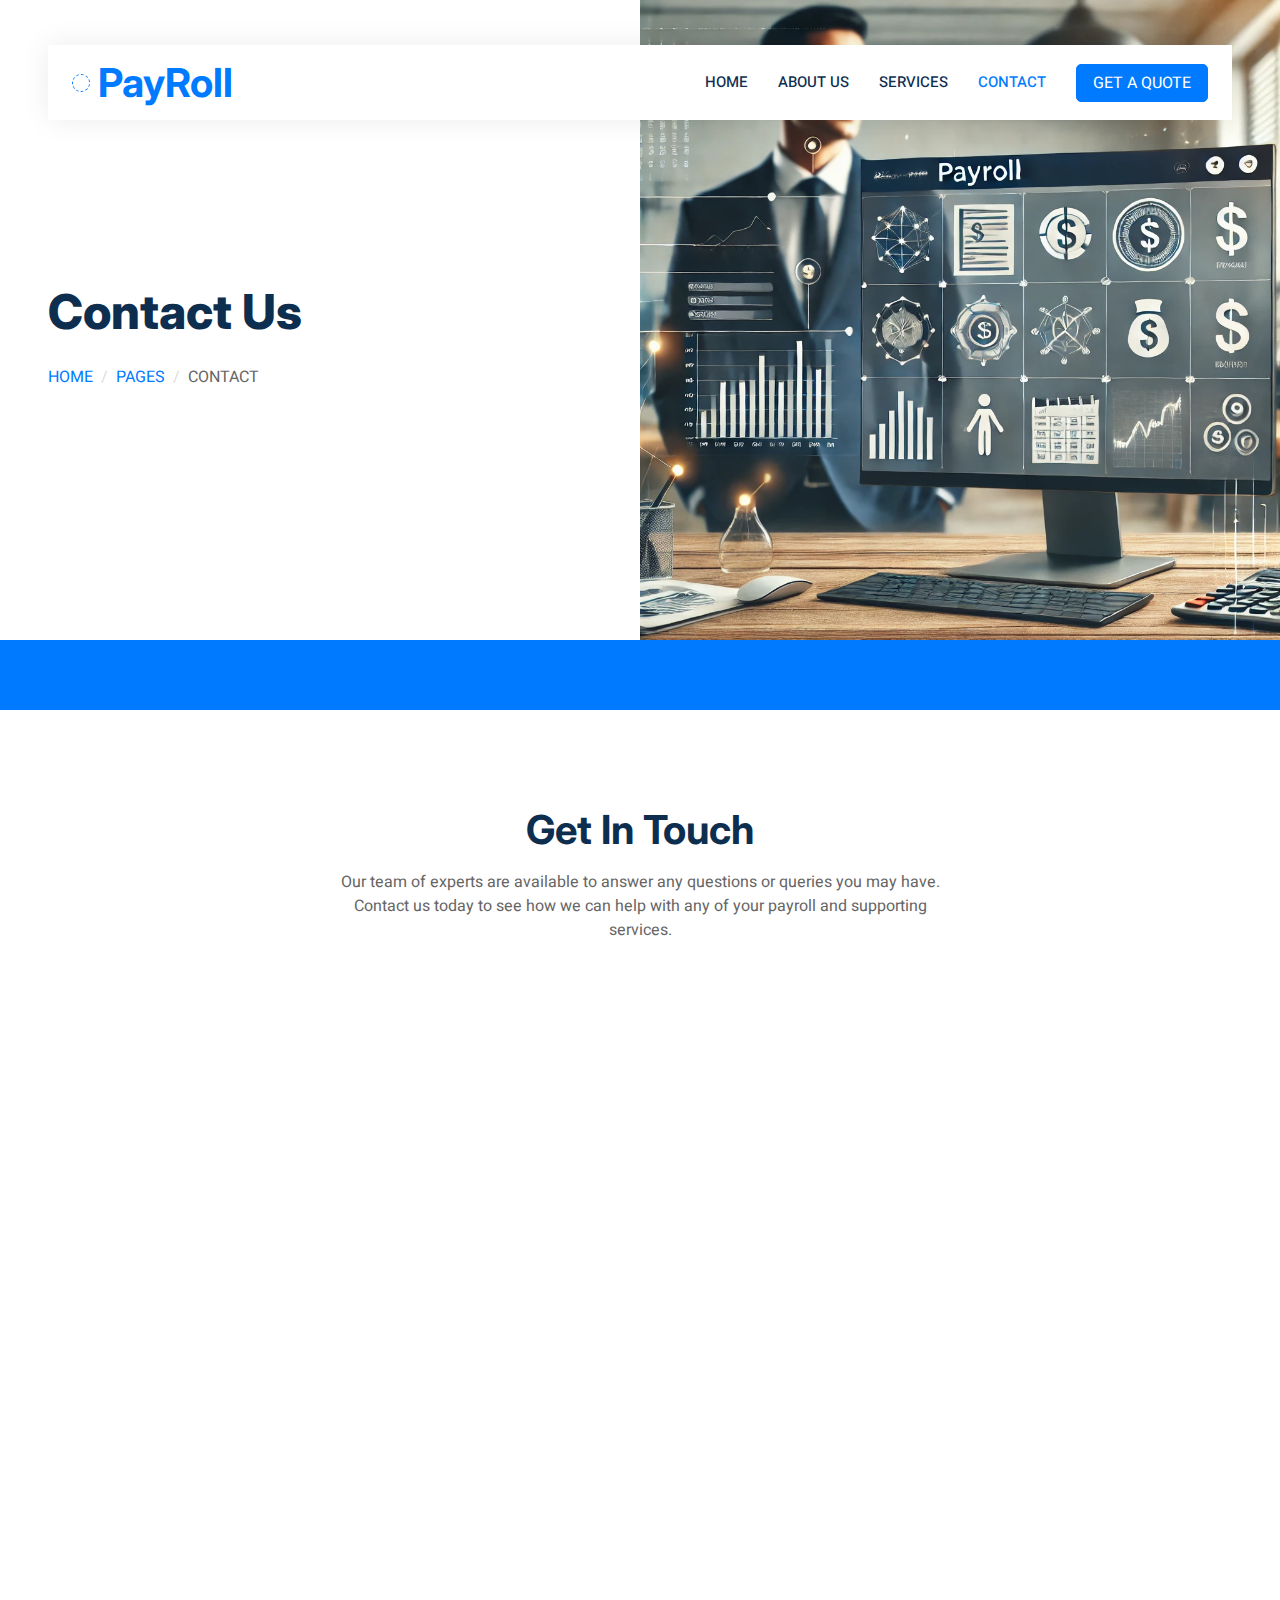
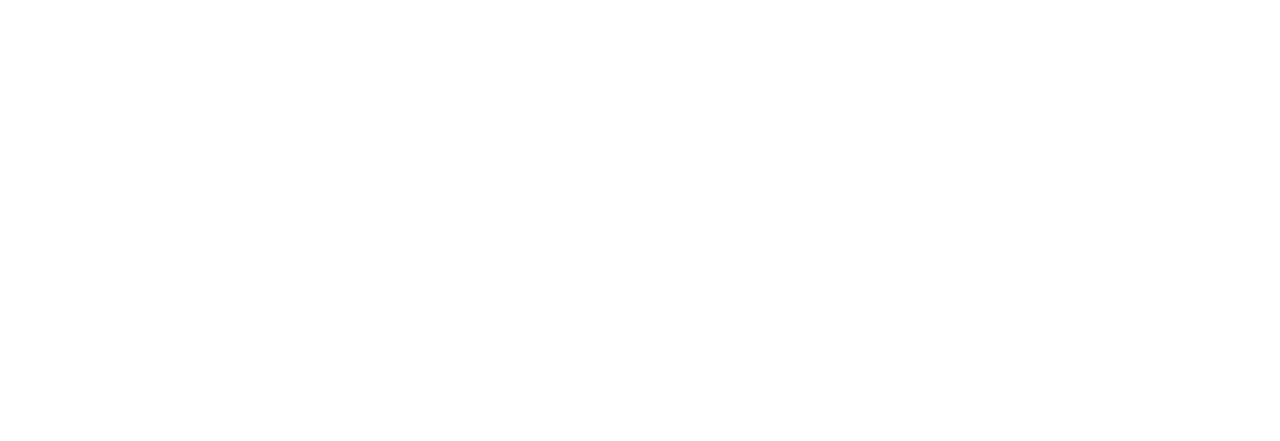
<file: contact.html>
<!DOCTYPE html>
<html lang="en">
  <head>
    <meta charset="utf-8" />
    <title>Payroll service</title>
    <meta content="width=device-width, initial-scale=1.0" name="viewport" />
    <meta content="" name="keywords" />
    <meta content="" name="description" />

    <!-- Favicon -->
    <link href="img/favicon.ico" rel="icon" />

    <!-- Google Web Fonts -->
    <link rel="preconnect" href="https://fonts.googleapis.com" />
    <link rel="preconnect" href="https://fonts.gstatic.com" crossorigin />
    <link
      href="https://fonts.googleapis.com/css2?family=Heebo:wght@400;500;600&family=Inter:wght@700;800&display=swap"
      rel="stylesheet"
    />

    <!-- Icon Font Stylesheet -->
    <link
      href="https://cdnjs.cloudflare.com/ajax/libs/font-awesome/5.10.0/css/all.min.css"
      rel="stylesheet"
    />
    <link
      href="https://cdn.jsdelivr.net/npm/bootstrap-icons@1.4.1/font/bootstrap-icons.css"
      rel="stylesheet"
    />

    <!-- Libraries Stylesheet -->
    <link href="lib/animate/animate.min.css" rel="stylesheet" />
    <link href="lib/owlcarousel/assets/owl.carousel.min.css" rel="stylesheet" />

    <!-- Customized Bootstrap Stylesheet -->
    <link href="css/bootstrap.min.css" rel="stylesheet" />

    <!-- Template Stylesheet -->
    <link href="css/style.css" rel="stylesheet" />
  </head>

  <body>
    <div class="container-xxl bg-white p-0">
      <!-- Spinner Start -->
      <div
        id="spinner"
        class="show bg-white position-fixed translate-middle w-100 vh-100 top-50 start-50 d-flex align-items-center justify-content-center"
      >
        <div
          class="spinner-border text-primary"
          style="width: 3rem; height: 3rem"
          role="status"
        >
          <span class="sr-only">Loading...</span>
        </div>
      </div>
      <!-- Spinner End -->

      <!-- Navbar Start -->
      <div class="container-fluid nav-bar bg-transparent">
        <nav class="navbar navbar-expand-lg bg-white navbar-light py-0 px-4">
          <a
            href="index.html"
            class="navbar-brand d-flex align-items-center text-center"
          >
            <div class="icon p-2 me-2">
              <!-- <img
                class="img-fluid"
                src="img/icon-deal.png"
                alt="Icon"
                style="width: 30px; height: 30px"
              /> -->
            </div>
            <h1 class="m-0 text-primary">PayRoll</h1>
          </a>
          <button
            type="button"
            class="navbar-toggler"
            data-bs-toggle="collapse"
            data-bs-target="#navbarCollapse"
          >
            <span class="navbar-toggler-icon"></span>
          </button>
          <div class="collapse navbar-collapse" id="navbarCollapse">
            <div class="navbar-nav ms-auto">
              <a href="index.html" class="nav-item nav-link">Home</a>
              <a href="about.html" class="nav-item nav-link">About Us</a>
              <a href="services.html" class="nav-item nav-link">Services</a>
              <a href="contact.html" class="nav-item nav-link active"
                >Contact</a
              >
            </div>
            <a href="" class="btn btn-primary px-3 d-none d-lg-flex"
              >GET A QUOTE</a
            >
          </div>
        </nav>
      </div>
      <!-- Navbar End -->

      <!-- Header Start -->
      <div class="container-fluid header bg-white p-0">
        <div class="row g-0 align-items-center flex-column-reverse flex-md-row">
          <div class="col-md-6 p-5 mt-lg-5">
            <h1 class="display-5 animated fadeIn mb-4">Contact Us</h1>
            <nav aria-label="breadcrumb animated fadeIn">
              <ol class="breadcrumb text-uppercase">
                <li class="breadcrumb-item"><a href="#">Home</a></li>
                <li class="breadcrumb-item"><a href="#">Pages</a></li>
                <li
                  class="breadcrumb-item text-body active"
                  aria-current="page"
                >
                  Contact
                </li>
              </ol>
            </nav>
          </div>
          <div class="col-md-6 animated fadeIn">
            <img class="img-fluid" src="img/test.webp" alt="" />
          </div>
        </div>
      </div>
      <!-- Header End -->

      <!-- Search Start -->
      <div
        class="container-fluid bg-primary mb-5 wow fadeIn"
        data-wow-delay="0.1s"
        style="padding: 35px"
      ></div>
      <!-- Search End -->

      <!-- Contact Start -->
      <div class="container-xxl py-5">
        <div class="container">
          <div
            class="text-center mx-auto mb-5 wow fadeInUp"
            data-wow-delay="0.1s"
            style="max-width: 600px"
          >
            <h1 class="mb-3">Get In Touch</h1>
            <p>
              Our team of experts are available to answer any questions or
              queries you may have. Contact us today to see how we can help with
              any of your payroll and supporting services.
            </p>
          </div>
          <div class="row g-4">
            <div class="col-12">
              <div class="row gy-4">
                <div class="col-md-6 col-lg-4 wow fadeIn" data-wow-delay="0.1s">
                  <div class="bg-light rounded p-3">
                    <div
                      class="d-flex align-items-center bg-white rounded p-3"
                      style="border: 1px dashed rgba(0, 185, 142, 0.3)"
                    >
                      <div class="icon me-3" style="width: 45px; height: 45px">
                        <i class="fa fa-map-marker-alt text-primary"></i>
                      </div>
                      <span>123 Street, New York, USA</span>
                    </div>
                  </div>
                </div>
                <div class="col-md-6 col-lg-4 wow fadeIn" data-wow-delay="0.3s">
                  <div class="bg-light rounded p-3">
                    <div
                      class="d-flex align-items-center bg-white rounded p-3"
                      style="border: 1px dashed rgba(0, 185, 142, 0.3)"
                    >
                      <div class="icon me-3" style="width: 45px; height: 45px">
                        <i class="fa fa-envelope-open text-primary"></i>
                      </div>
                      <span>info@example.com</span>
                    </div>
                  </div>
                </div>
                <div class="col-md-6 col-lg-4 wow fadeIn" data-wow-delay="0.5s">
                  <div class="bg-light rounded p-3">
                    <div
                      class="d-flex align-items-center bg-white rounded p-3"
                      style="border: 1px dashed rgba(0, 185, 142, 0.3)"
                    >
                      <div class="icon me-3" style="width: 45px; height: 45px">
                        <i class="fa fa-phone-alt text-primary"></i>
                      </div>
                      <span>+012 345 6789</span>
                    </div>
                  </div>
                </div>
              </div>
            </div>
            <div class="col-md-6 wow fadeInUp" data-wow-delay="0.1s">
              <iframe
                class="position-relative rounded w-100 h-100"
                src="https://www.google.com/maps/embed?pb=!1m18!1m12!1m3!1d3001156.4288297426!2d-78.01371936852176!3d42.72876761954724!2m3!1f0!2f0!3f0!3m2!1i1024!2i768!4f13.1!3m3!1m2!1s0x4ccc4bf0f123a5a9%3A0xddcfc6c1de189567!2sNew%20York%2C%20USA!5e0!3m2!1sen!2sbd!4v1603794290143!5m2!1sen!2sbd"
                frameborder="0"
                style="min-height: 400px; border: 0"
                allowfullscreen=""
                aria-hidden="false"
                tabindex="0"
              ></iframe>
            </div>
            <div class="col-md-6">
              <div class="wow fadeInUp" data-wow-delay="0.5s">
                <form>
                  <div class="row g-3">
                    <div class="col-md-6">
                      <div class="form-floating">
                        <input
                          type="text"
                          class="form-control"
                          id="name"
                          placeholder="Your Name"
                        />
                        <label for="name">Your Name</label>
                      </div>
                    </div>
                    <div class="col-md-6">
                      <div class="form-floating">
                        <input
                          type="email"
                          class="form-control"
                          id="email"
                          placeholder="Your Email"
                        />
                        <label for="email">Your Email</label>
                      </div>
                    </div>
                    <div class="col-12">
                      <div class="form-floating">
                        <input
                          type="text"
                          class="form-control"
                          id="subject"
                          placeholder="Subject"
                        />
                        <label for="subject">Subject</label>
                      </div>
                    </div>
                    <div class="col-12">
                      <div class="form-floating">
                        <textarea
                          class="form-control"
                          placeholder="Leave a message here"
                          id="message"
                          style="height: 150px"
                        ></textarea>
                        <label for="message">Message</label>
                      </div>
                    </div>
                    <div class="col-12">
                      <button class="btn btn-primary w-100 py-3" type="submit">
                        Send Message
                      </button>
                    </div>
                  </div>
                </form>
              </div>
            </div>
          </div>
        </div>
      </div>
      <!-- Contact End -->

      <!-- Footer Start -->
      <div
        class="container-fluid bg-dark text-white-50 footer pt-5 mt-5 wow fadeIn"
        data-wow-delay="0.1s"
      >
        <div class="container py-5">
          <div class="row g-5">
            <div class="col-lg-4 col-md-6">
              <h5 class="text-white mb-4">Get In Touch</h5>
              <p class="mb-2">
                <i class="fa fa-map-marker-alt me-3"></i>123 Street, New York,
                USA
              </p>
              <p class="mb-2">
                <i class="fa fa-phone-alt me-3"></i>+012 345 67890
              </p>
              <p class="mb-2">
                <i class="fa fa-envelope me-3"></i>info@example.com
              </p>
              <div class="d-flex pt-2">
                <a class="btn btn-outline-light btn-social" href=""
                  ><i class="fab fa-twitter"></i
                ></a>
                <a class="btn btn-outline-light btn-social" href=""
                  ><i class="fab fa-facebook-f"></i
                ></a>
                <a class="btn btn-outline-light btn-social" href=""
                  ><i class="fab fa-youtube"></i
                ></a>
                <a class="btn btn-outline-light btn-social" href=""
                  ><i class="fab fa-linkedin-in"></i
                ></a>
              </div>
            </div>
            <div class="col-lg-4 col-md-6">
              <h5 class="text-white mb-4">Quick Links</h5>
              <a class="btn btn-link text-white-50" href="">About Us</a>
              <a class="btn btn-link text-white-50" href="">Contact Us</a>
              <a class="btn btn-link text-white-50" href="">Our Services</a>
              <a class="btn btn-link text-white-50" href="">Privacy Policy</a>
              <a class="btn btn-link text-white-50" href=""
                >Terms & Condition</a
              >
            </div>
            <div class="col-lg-4 col-md-6">
              <h5 class="text-white mb-4">Newsletter</h5>
              <div class="position-relative mx-auto" style="max-width: 400px">
                <input
                  class="form-control bg-transparent w-100 py-3 ps-4 pe-5"
                  type="text"
                  placeholder="Your email"
                />
                <button
                  type="button"
                  class="btn btn-primary py-2 position-absolute top-0 end-0 mt-2 me-2"
                >
                  SignUp
                </button>
              </div>
            </div>
          </div>
        </div>
        <div class="container">
          <div class="copyright">
            <div class="row">
              <div class="col-md-6 text-center text-md-start mb-3 mb-md-0">
                &copy; <a class="border-bottom" href="#">Payroll.com</a>, All
                Right Reserved.
              </div>
            </div>
          </div>
        </div>
      </div>
      <!-- Footer End -->
      <!-- Back to Top -->
      <!-- <a href="#" class="btn btn-lg btn-primary btn-lg-square back-to-top"
        ><i class="bi bi-arrow-up"></i
      ></a> -->
    </div>

    <!-- JavaScript Libraries -->
    <script src="https://code.jquery.com/jquery-3.4.1.min.js"></script>
    <script src="https://cdn.jsdelivr.net/npm/bootstrap@5.0.0/dist/js/bootstrap.bundle.min.js"></script>
    <script src="lib/wow/wow.min.js"></script>
    <script src="lib/easing/easing.min.js"></script>
    <script src="lib/waypoints/waypoints.min.js"></script>
    <script src="lib/owlcarousel/owl.carousel.min.js"></script>

    <!-- Template Javascript -->
    <script src="js/main.js"></script>
    <!--Start of Tawk.to Script-->
    <script type="text/javascript">
      var Tawk_API = Tawk_API || {},
        Tawk_LoadStart = new Date();
      (function () {
        var s1 = document.createElement("script"),
          s0 = document.getElementsByTagName("script")[0];
        s1.async = true;
        s1.src = "https://embed.tawk.to/670e53af4304e3196ad1d805/1ia7vdqce";
        s1.charset = "UTF-8";
        s1.setAttribute("crossorigin", "*");
        s0.parentNode.insertBefore(s1, s0);
      })();
    </script>
    <!--End of Tawk.to Script-->
  </body>
</html>
</file>
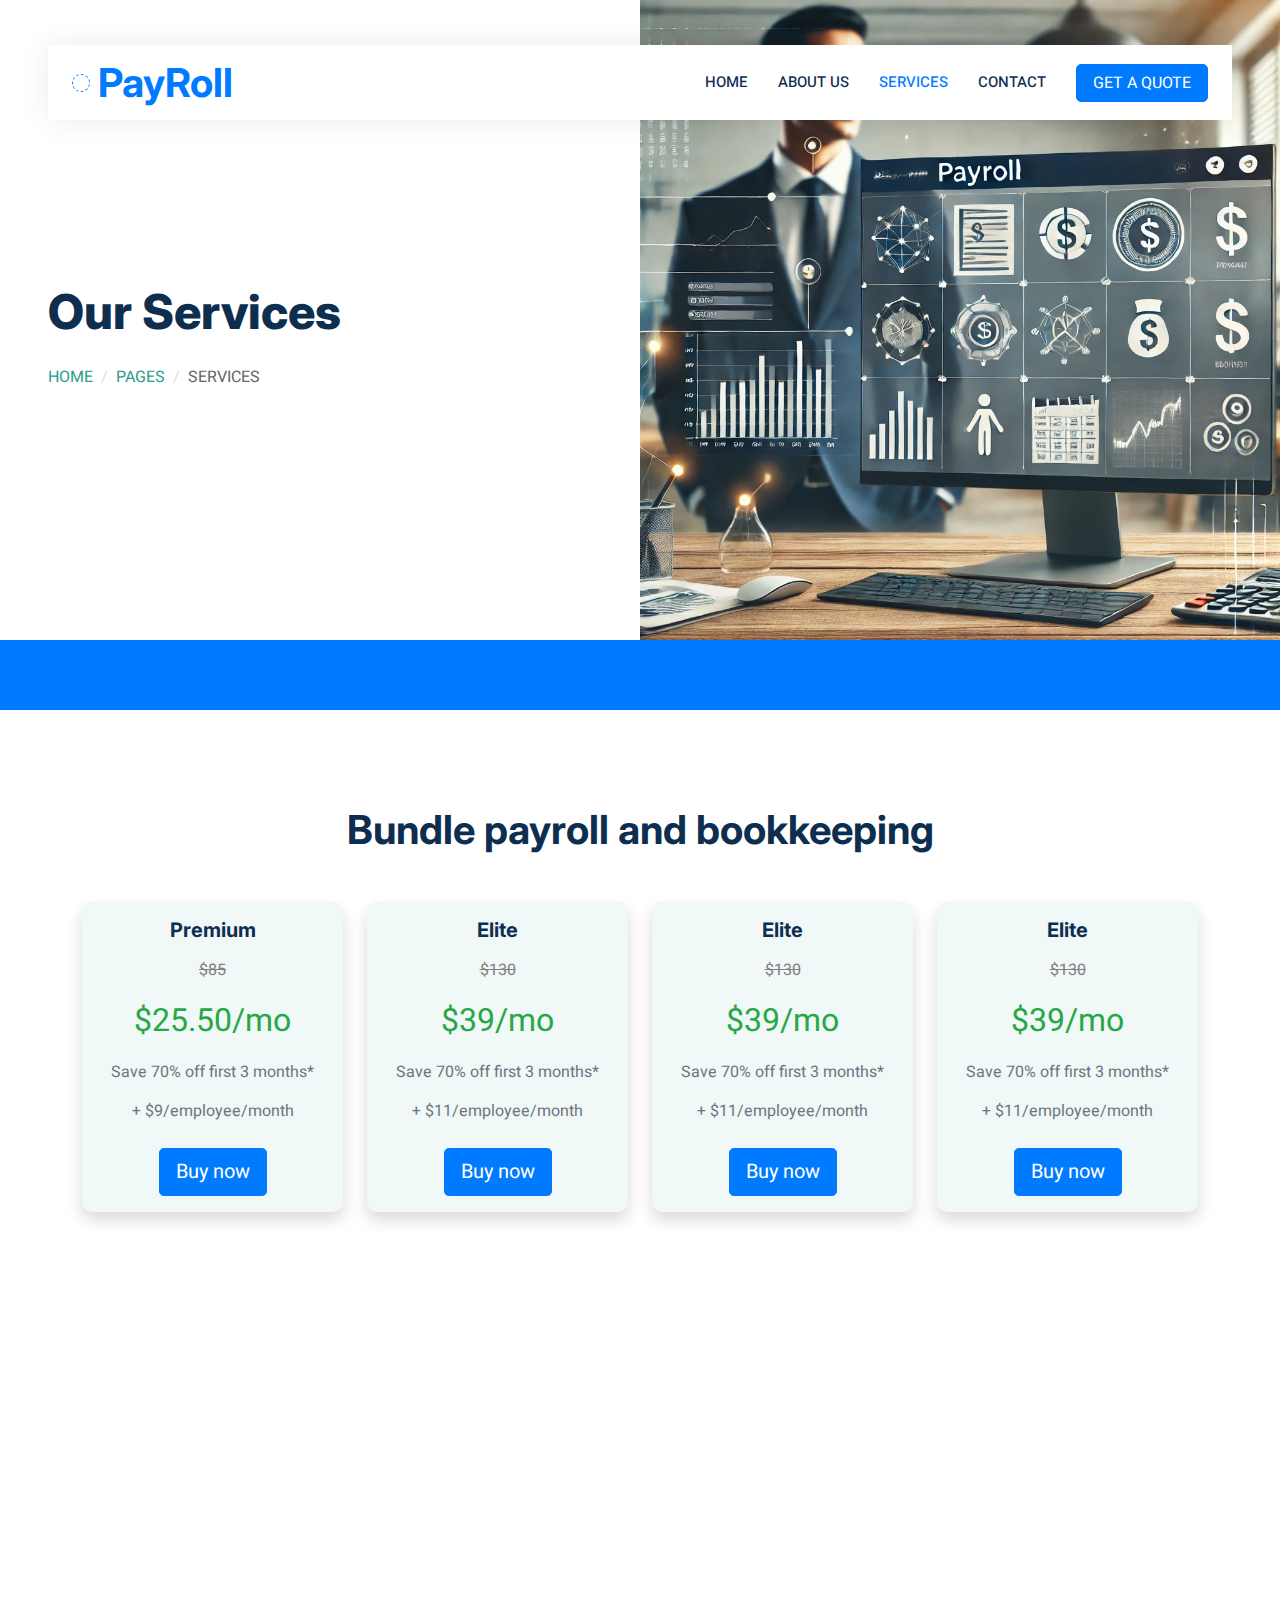
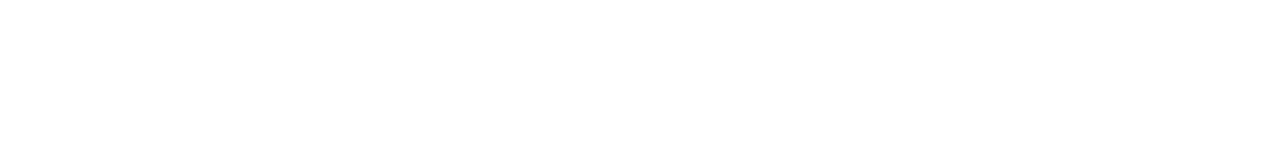
<file: services.html>
<!DOCTYPE html>
<html lang="en">
  <head>
    <meta charset="utf-8" />
    <title>Payroll service</title>
    <meta content="width=device-width, initial-scale=1.0" name="viewport" />
    <meta content="" name="keywords" />
    <meta content="" name="description" />

    <!-- Favicon -->
    <link href="img/favicon.ico" rel="icon" />

    <!-- Google Web Fonts -->
    <link rel="preconnect" href="https://fonts.googleapis.com" />
    <link rel="preconnect" href="https://fonts.gstatic.com" crossorigin />
    <link
      href="https://fonts.googleapis.com/css2?family=Heebo:wght@400;500;600&family=Inter:wght@700;800&display=swap"
      rel="stylesheet"
    />

    <!-- Icon Font Stylesheet -->
    <link
      href="https://cdnjs.cloudflare.com/ajax/libs/font-awesome/5.10.0/css/all.min.css"
      rel="stylesheet"
    />
    <link
      href="https://cdn.jsdelivr.net/npm/bootstrap-icons@1.4.1/font/bootstrap-icons.css"
      rel="stylesheet"
    />

    <!-- Libraries Stylesheet -->
    <link href="lib/animate/animate.min.css" rel="stylesheet" />
    <link href="lib/owlcarousel/assets/owl.carousel.min.css" rel="stylesheet" />

    <!-- Customized Bootstrap Stylesheet -->
    <link href="css/bootstrap.min.css" rel="stylesheet" />

    <!-- Template Stylesheet -->
    <link href="css/style.css" rel="stylesheet" />

    <style>
      .pricing-card {
        background-color: #f0f8f8;
        border-radius: 10px;
        padding: 20px;
        text-align: center;
        margin-bottom: 20px;
      }
      .price-old {
        text-decoration: line-through;
        color: gray;
      }
      .price-current {
        font-size: 2rem;
        color: #28a745;
      }
      .btn-buy-now {
        color: white;
        margin-top: 10px;
      }
      .btn-buy-now:hover {
        background-color: #218838;
      }
      h2 {
        color: #264653;
        margin-top: 20px;
        margin-bottom: 10px;
      }
      p {
        margin-bottom: 15px;
      }
      a {
        color: #2a9d8f;
        text-decoration: none;
      }
      .highlight {
        color: #e76f51;
        font-weight: bold;
      }
      .terms {
        margin-top: 30px;
        font-size: 0.9rem;
        color: #555;
      }
    </style>
  </head>

  <body>
    <div class="container-xxl bg-white p-0">
      <!-- Spinner Start -->
      <div
        id="spinner"
        class="show bg-white position-fixed translate-middle w-100 vh-100 top-50 start-50 d-flex align-items-center justify-content-center"
      >
        <div
          class="spinner-border text-primary"
          style="width: 3rem; height: 3rem"
          role="status"
        >
          <span class="sr-only">Loading...</span>
        </div>
      </div>
      <!-- Spinner End -->

      <!-- Navbar Start -->
      <div class="container-fluid nav-bar bg-transparent">
        <nav class="navbar navbar-expand-lg bg-white navbar-light py-0 px-4">
          <a
            href="index.html"
            class="navbar-brand d-flex align-items-center text-center"
          >
            <div class="icon p-2 me-2">
              <!-- <img
                class="img-fluid"
                src="img/icon-deal.png"
                alt="Icon"
                style="width: 30px; height: 30px"
              /> -->
            </div>
            <h1 class="m-0 text-primary">PayRoll</h1>
          </a>
          <button
            type="button"
            class="navbar-toggler"
            data-bs-toggle="collapse"
            data-bs-target="#navbarCollapse"
          >
            <span class="navbar-toggler-icon"></span>
          </button>
          <div class="collapse navbar-collapse" id="navbarCollapse">
            <div class="navbar-nav ms-auto">
              <a href="index.html" class="nav-item nav-link">Home</a>
              <a href="about.html" class="nav-item nav-link">About Us</a>
              <a href="services.html" class="nav-item nav-link active"
                >Services</a
              >
              <a href="contact.html" class="nav-item nav-link">Contact</a>
            </div>
            <a href="" class="btn btn-primary px-3 d-none d-lg-flex"
              >GET A QUOTE</a
            >
          </div>
        </nav>
      </div>
      <!-- Navbar End -->

      <!-- Header Start -->
      <div class="container-fluid header bg-white p-0">
        <div class="row g-0 align-items-center flex-column-reverse flex-md-row">
          <div class="col-md-6 p-5 mt-lg-5">
            <h1 class="display-5 animated fadeIn mb-4">Our Services</h1>
            <nav aria-label="breadcrumb animated fadeIn">
              <ol class="breadcrumb text-uppercase">
                <li class="breadcrumb-item"><a href="#">Home</a></li>
                <li class="breadcrumb-item"><a href="#">Pages</a></li>
                <li
                  class="breadcrumb-item text-body active"
                  aria-current="page"
                >
                  services
                </li>
              </ol>
            </nav>
          </div>
          <div class="col-md-6 animated fadeIn">
            <img class="img-fluid" src="img/test.webp" alt="" />
          </div>
        </div>
      </div>
      <!-- Header End -->

      <!-- Search Start -->
      <div
        class="container-fluid bg-primary mb-5 wow fadeIn"
        data-wow-delay="0.1s"
        style="padding: 35px"
      ></div>
      <!-- Search End -->

      <!-- Team Start -->
      <div class="container-xxl py-5">
        <div class="container">
          <div
            class="text-center mx-auto mb-5 wow fadeInUp"
            data-wow-delay="0.1s"
            style="max-width: 600px"
          >
            <h1 class="mb-3">Bundle payroll and bookkeeping</h1>
          </div>
          <div class="row justify-content-center">
            <!-- Pricing Card -->
            <div class="col-md-3">
              <div class="pricing-card p-3 shadow">
                <h5 class="mb-3">Premium</h5>
                <p class="price-old">$85</p>
                <p class="price-current">$25.50/mo</p>
                <p class="text-muted">Save 70% off first 3 months*</p>
                <p class="text-muted">+ $9/employee/month</p>
                <a href="#" class="btn btn-primary btn-buy-now btn-lg"
                  >Buy now</a
                >
              </div>
            </div>
            <!-- Duplicate this card 6 more times for 7 total -->
            <div class="col-md-3">
              <div class="pricing-card p-3 shadow">
                <h5 class="mb-3">Elite</h5>
                <p class="price-old">$130</p>
                <p class="price-current">$39/mo</p>
                <p class="text-muted">Save 70% off first 3 months*</p>
                <p class="text-muted">+ $11/employee/month</p>
                <a href="#" class="btn btn-primary btn-buy-now btn-lg"
                  >Buy now</a
                >
              </div>
            </div>
            <div class="col-md-3">
              <div class="pricing-card p-3 shadow">
                <h5 class="mb-3">Elite</h5>
                <p class="price-old">$130</p>
                <p class="price-current">$39/mo</p>
                <p class="text-muted">Save 70% off first 3 months*</p>
                <p class="text-muted">+ $11/employee/month</p>
                <a href="#" class="btn btn-primary btn-buy-now btn-lg"
                  >Buy now</a
                >
              </div>
            </div>
            <div class="col-md-3">
              <div class="pricing-card p-3 shadow">
                <h5 class="mb-3">Elite</h5>
                <p class="price-old">$130</p>
                <p class="price-current">$39/mo</p>
                <p class="text-muted">Save 70% off first 3 months*</p>
                <p class="text-muted">+ $11/employee/month</p>
                <a href="#" class="btn btn-primary btn-buy-now btn-lg"
                  >Buy now</a
                >
              </div>
            </div>
            <!-- Add more cards as needed -->
          </div>
          <!-- <p class="text-center pricingDetailsBtn" style="cursor: pointer">
            Important pricing details, and product information
          </p> -->

          <div
            class="pricingContant"
            style="
              display: none;
              height: 0;
              overflow: hidden;
              transition: all 0.5s;
            "
          >
            <p>
              Money movement services are provided by Intuit Payments Inc.,
              licensed as a Money Transmitter by the New York State Department
              of Financial Services. For more information about Intuit Payments'
              money transmission licenses, please visit
              <a href="" target="_blank">Intuit Payments Licenses</a>.
            </p>

            <h2>Guarantees</h2>
            <p>
              <span class="highlight">Accuracy Guaranteed:</span> Available with
              QuickBooks Online Payroll Core, Premium, and Elite. We assume
              responsibility for federal and state payroll filings and payments
              directly from your account(s) based on the data you supply. As
              long as the information you provide us is correct and on time, and
              you have sufficient funds in your account, we’ll file your tax
              forms and payments accurately and on time or we’ll pay the
              resulting payroll tax penalties. Guarantee terms and conditions
              are subject to change at any time without notice.
            </p>

            <p>
              <span class="highlight">Tax Penalty Protection:</span> If you
              receive a tax notice and send it to us within 15 days of the tax
              notice, we will cover the payroll tax penalty, up to $25,000.
              Additional conditions and restrictions apply. Only QuickBooks
              Online Payroll Elite users are eligible to receive tax penalty
              protection.
            </p>

            <h2>Offer Terms</h2>
            <p>
              <span class="highlight"
                >QuickBooks Online Payroll Discount Offer Terms:</span
              >
              70% off the monthly base price for QuickBooks Online Payroll Core,
              Premium, or Elite (“Payroll”) is for the first 3 months of
              service, starting from the date of enrollment, followed by the
              then-current monthly list price. Your account will automatically
              be charged on a monthly basis until you cancel. Offer expires
              March 28, 2024.
            </p>

            <p>
              <span class="highlight"
                >QuickBooks Online Free 30-day Trial Offer Terms:</span
              >
              First 30 days of subscription to QuickBooks Products is free. At
              the end of the free trial, you’ll be charged monthly thereafter at
              the then-current price for the services selected. If you add or
              remove services, your service fees will be adjusted accordingly.
              Terms, conditions, and pricing are subject to change without
              notice.
            </p>

            <h2>Features</h2>
            <p>
              <span class="highlight">QuickBooks Time:</span> Time tracking is
              included in QuickBooks Online Payroll Premium and Elite. The
              mobile app works with iPhone, iPad, and Android devices. Not all
              features are available on mobile devices. Data access is subject
              to provider network availability.
            </p>

            <p>
              <span class="highlight">HR Services:</span> Provided by Mineral,
              Inc. for QuickBooks Online Premium and Elite subscriptions. HR
              advisor support is only available in QuickBooks Online Payroll
              Elite.
            </p>

            <p>
              <span class="highlight">Same-day Direct Deposit:</span> Available
              for QuickBooks Online Payroll Premium and Elite users. Payroll
              processed before 7 AM PT shall arrive the same business day. Only
              for employees, not contractors.
            </p>

            <h2>Claims</h2>
            <p>
              <span class="highlight">#1 Online Payroll Service Provider:</span>
              QuickBooks Payroll is the #1 online payroll service provider for
              small businesses based on the number of customers as of 8/2021.
            </p>

            <p>
              <span class="highlight">Save Over 2 Hours on Payroll:</span> On
              average, businesses using QuickBooks Payroll save 2.79 hours each
              pay period, based on a survey of 595 U.S. customers in January
              2023.
            </p>

            <h2 class="terms">Terms, Conditions, and Pricing</h2>
            <p>
              All terms, conditions, pricing, special features, service, and
              support options are subject to change without notice. Intuit
              reserves the right to modify these at any time.
            </p>
          </div>
        </div>
      </div>
      <!-- Team End -->

      <!-- Footer Start -->
      <div
        class="container-fluid bg-dark text-white-50 footer pt-5 mt-5 wow fadeIn"
        data-wow-delay="0.1s"
      >
        <div class="container py-5">
          <div class="row g-5">
            <div class="col-lg-4 col-md-6">
              <h5 class="text-white mb-4">Get In Touch</h5>
              <p class="mb-2">
                <i class="fa fa-map-marker-alt me-3"></i>123 Street, New York,
                USA
              </p>
              <p class="mb-2">
                <i class="fa fa-phone-alt me-3"></i>+012 345 67890
              </p>
              <p class="mb-2">
                <i class="fa fa-envelope me-3"></i>info@example.com
              </p>
              <div class="d-flex pt-2">
                <a class="btn btn-outline-light btn-social" href=""
                  ><i class="fab fa-twitter"></i
                ></a>
                <a class="btn btn-outline-light btn-social" href=""
                  ><i class="fab fa-facebook-f"></i
                ></a>
                <a class="btn btn-outline-light btn-social" href=""
                  ><i class="fab fa-youtube"></i
                ></a>
                <a class="btn btn-outline-light btn-social" href=""
                  ><i class="fab fa-linkedin-in"></i
                ></a>
              </div>
            </div>
            <div class="col-lg-4 col-md-6">
              <h5 class="text-white mb-4">Quick Links</h5>
              <a class="btn btn-link text-white-50" href="">About Us</a>
              <a class="btn btn-link text-white-50" href="">Contact Us</a>
              <a class="btn btn-link text-white-50" href="">Our Services</a>
              <a class="btn btn-link text-white-50" href="">Privacy Policy</a>
              <a class="btn btn-link text-white-50" href=""
                >Terms & Condition</a
              >
            </div>
            <div class="col-lg-4 col-md-6">
              <h5 class="text-white mb-4">Newsletter</h5>
              <div class="position-relative mx-auto" style="max-width: 400px">
                <input
                  class="form-control bg-transparent w-100 py-3 ps-4 pe-5"
                  type="text"
                  placeholder="Your email"
                />
                <button
                  type="button"
                  class="btn btn-primary py-2 position-absolute top-0 end-0 mt-2 me-2"
                >
                  SignUp
                </button>
              </div>
            </div>
          </div>
        </div>
        <div class="container">
          <div class="copyright">
            <div class="row">
              <div class="col-md-6 text-center text-md-start mb-3 mb-md-0">
                &copy; <a class="border-bottom" href="#">Payroll.com</a>, All
                Right Reserved.
              </div>
            </div>
          </div>
        </div>
      </div>
      <!-- Footer End -->

      <!-- Back to Top -->
      <!-- <a href="#" class="btn btn-lg btn-primary btn-lg-square back-to-top"
        ><i class="bi bi-arrow-up"></i
      ></a> -->
    </div>

    <script>
      document
        .getElementsByClassName("pricingDetailsBtn")
        .addEventListener("click", () => {
          // const content = document.getElementsByClassName("pricingContant");
          // content.style.display = "block";
          // content.style.height = "unset";
          console.log("clicking..");
        });
    </script>
    <!-- JavaScript Libraries -->
    <script src="https://code.jquery.com/jquery-3.4.1.min.js"></script>
    <script src="https://cdn.jsdelivr.net/npm/bootstrap@5.0.0/dist/js/bootstrap.bundle.min.js"></script>
    <script src="lib/wow/wow.min.js"></script>
    <script src="lib/easing/easing.min.js"></script>
    <script src="lib/waypoints/waypoints.min.js"></script>
    <script src="lib/owlcarousel/owl.carousel.min.js"></script>

    <!-- Template Javascript -->
    <script src="js/main.js"></script>
    <!--Start of Tawk.to Script-->
    <script type="text/javascript">
      var Tawk_API = Tawk_API || {},
        Tawk_LoadStart = new Date();
      (function () {
        var s1 = document.createElement("script"),
          s0 = document.getElementsByTagName("script")[0];
        s1.async = true;
        s1.src = "https://embed.tawk.to/670e53af4304e3196ad1d805/1ia7vdqce";
        s1.charset = "UTF-8";
        s1.setAttribute("crossorigin", "*");
        s0.parentNode.insertBefore(s1, s0);
      })();
    </script>
    <!--End of Tawk.to Script-->
  </body>
</html>
</file>
<file: css/style.css>
/********** Template CSS **********/
:root {
  --primary: #007bff;
  --secondary: #ff6922;
  --light: #effdf5;
  --dark: #0e2e50;
}

.back-to-top {
  position: fixed;
  display: none;
  right: 45px;
  bottom: 45px;
  z-index: 99;
}

/*** Spinner ***/
#spinner {
  opacity: 0;
  visibility: hidden;
  transition: opacity 0.5s ease-out, visibility 0s linear 0.5s;
  z-index: 99999;
}

#spinner.show {
  transition: opacity 0.5s ease-out, visibility 0s linear 0s;
  visibility: visible;
  opacity: 1;
}

/*** Button ***/
.btn {
  transition: 0.5s;
}

.btn.btn-primary,
.btn.btn-secondary {
  color: #ffffff;
}

.btn-square {
  width: 38px;
  height: 38px;
}

.btn-sm-square {
  width: 32px;
  height: 32px;
}

.btn-lg-square {
  width: 48px;
  height: 48px;
}

.btn-square,
.btn-sm-square,
.btn-lg-square {
  padding: 0;
  display: flex;
  align-items: center;
  justify-content: center;
  font-weight: normal;
  border-radius: 50px;
}

/*** Navbar ***/
.nav-bar {
  position: relative;
  margin-top: 45px;
  padding: 0 3rem;
  transition: 0.5s;
  z-index: 9999;
}

.nav-bar.sticky-top {
  position: sticky;
  padding: 0;
  z-index: 9999;
}

.navbar {
  box-shadow: 0 0 30px rgba(0, 0, 0, 0.08);
}

.navbar .dropdown-toggle::after {
  border: none;
  content: "\f107";
  font-family: "Font Awesome 5 Free";
  font-weight: 900;
  vertical-align: middle;
  margin-left: 5px;
  transition: 0.5s;
}

.navbar .dropdown-toggle[aria-expanded="true"]::after {
  transform: rotate(-180deg);
}

.navbar-light .navbar-nav .nav-link {
  margin-right: 30px;
  padding: 25px 0;
  color: #ffffff;
  font-size: 15px;
  text-transform: uppercase;
  outline: none;
}

.navbar-light .navbar-nav .nav-link:hover,
.navbar-light .navbar-nav .nav-link.active {
  color: var(--primary);
}

@media (max-width: 991.98px) {
  .nav-bar {
    margin: 0;
    padding: 0;
  }

  .navbar-light .navbar-nav .nav-link {
    margin-right: 0;
    padding: 10px 0;
  }

  .navbar-light .navbar-nav {
    border-top: 1px solid #eeeeee;
  }
}

.navbar-light .navbar-brand {
  height: 75px;
}

.navbar-light .navbar-nav .nav-link {
  color: var(--dark);
  font-weight: 500;
}

@media (min-width: 992px) {
  .navbar .nav-item .dropdown-menu {
    display: block;
    top: 100%;
    margin-top: 0;
    transform: rotateX(-75deg);
    transform-origin: 0% 0%;
    opacity: 0;
    visibility: hidden;
    transition: 0.5s;
  }

  .navbar .nav-item:hover .dropdown-menu {
    transform: rotateX(0deg);
    visibility: visible;
    transition: 0.5s;
    opacity: 1;
  }
}

/*** Header ***/
@media (min-width: 992px) {
  .header {
    margin-top: -120px;
  }
}

.header-carousel .owl-nav {
  position: absolute;
  top: 50%;
  left: -25px;
  transform: translateY(-50%);
  display: flex;
  flex-direction: column;
}

.header-carousel .owl-nav .owl-prev,
.header-carousel .owl-nav .owl-next {
  margin: 7px 0;
  width: 50px;
  height: 50px;
  display: flex;
  align-items: center;
  justify-content: center;
  color: #ffffff;
  background: var(--primary);
  border-radius: 40px;
  font-size: 20px;
  transition: 0.5s;
}

.header-carousel .owl-nav .owl-prev:hover,
.header-carousel .owl-nav .owl-next:hover {
  background: var(--dark);
}

@media (max-width: 768px) {
  .header-carousel .owl-nav {
    left: 25px;
  }
}

.breadcrumb-item + .breadcrumb-item::before {
  color: #dddddd;
}

/*** Icon ***/
.icon {
  padding: 15px;
  display: inline-flex;
  align-items: center;
  justify-content: center;
  background: #ffffff !important;
  border-radius: 50px;
  border: 1px dashed var(--primary) !important;
}

/*** About ***/
.about-img img {
  position: relative;
  z-index: 2;
}

.about-img::before {
  position: absolute;
  content: "";
  top: 0;
  left: -50%;
  width: 100%;
  height: 100%;
  background: var(--primary);
  transform: skew(20deg);
  z-index: 1;
}

/*** Category ***/
.cat-item div {
  background: #ffffff;
  border: 1px dashed rgba(0, 185, 142, 0.3);
  transition: 0.5s;
}

.cat-item:hover div {
  background: var(--primary);
  border-color: transparent;
}

.cat-item div * {
  transition: 0.5s;
}

.cat-item:hover div * {
  color: #ffffff !important;
}

/*** Property List ***/
.nav-pills .nav-item .btn {
  color: var(--dark);
}

.nav-pills .nav-item .btn:hover,
.nav-pills .nav-item .btn.active {
  color: #ffffff;
}

.property-item {
  box-shadow: 0 0 30px rgba(0, 0, 0, 0.08);
}

.property-item img {
  transition: 0.5s;
}

.property-item:hover img {
  transform: scale(1.1);
}

.property-item .border-top {
  border-top: 1px dashed rgba(0, 185, 142, 0.3) !important;
}

.property-item .border-end {
  border-right: 1px dashed rgba(0, 185, 142, 0.3) !important;
}

/*** Team ***/
.team-item {
  box-shadow: 0 0 30px rgba(0, 0, 0, 0.08);
  transition: 0.5s;
}

.team-item .btn {
  color: var(--primary);
  background: #ffffff;
  box-shadow: 0 0 30px rgba(0, 0, 0, 0.15);
}

.team-item .btn:hover {
  color: #ffffff;
  background: var(--primary);
}

.team-item:hover {
  border-color: var(--secondary) !important;
}

.team-item:hover .bg-primary {
  background: var(--secondary) !important;
}

.team-item:hover .bg-primary i {
  color: var(--secondary) !important;
}

/*** Testimonial ***/
.testimonial-carousel {
  padding-left: 1.5rem;
  padding-right: 1.5rem;
}

@media (min-width: 576px) {
  .testimonial-carousel {
    padding-left: 4rem;
    padding-right: 4rem;
  }
}

.testimonial-carousel .testimonial-item .border {
  border: 1px dashed rgba(0, 185, 142, 0.3) !important;
}

.testimonial-carousel .owl-nav {
  position: absolute;
  width: 100%;
  height: 40px;
  top: calc(50% - 20px);
  left: 0;
  display: flex;
  justify-content: space-between;
  z-index: 1;
}

.testimonial-carousel .owl-nav .owl-prev,
.testimonial-carousel .owl-nav .owl-next {
  position: relative;
  width: 40px;
  height: 40px;
  display: flex;
  align-items: center;
  justify-content: center;
  color: #ffffff;
  background: var(--primary);
  border-radius: 40px;
  font-size: 20px;
  transition: 0.5s;
}

.testimonial-carousel .owl-nav .owl-prev:hover,
.testimonial-carousel .owl-nav .owl-next:hover {
  background: var(--dark);
}

/*** Footer ***/
.footer .btn.btn-social {
  margin-right: 5px;
  width: 35px;
  height: 35px;
  display: flex;
  align-items: center;
  justify-content: center;
  color: var(--light);
  border: 1px solid rgba(255, 255, 255, 0.5);
  border-radius: 35px;
  transition: 0.3s;
}

.footer .btn.btn-social:hover {
  color: var(--primary);
  border-color: var(--light);
}

.footer .btn.btn-link {
  display: block;
  margin-bottom: 5px;
  padding: 0;
  text-align: left;
  font-size: 15px;
  font-weight: normal;
  text-transform: capitalize;
  transition: 0.3s;
}

.footer .btn.btn-link::before {
  position: relative;
  content: "\f105";
  font-family: "Font Awesome 5 Free";
  font-weight: 900;
  margin-right: 10px;
}

.footer .btn.btn-link:hover {
  letter-spacing: 1px;
  box-shadow: none;
}

.footer .form-control {
  border-color: rgba(255, 255, 255, 0.5);
}

.footer .copyright {
  padding: 25px 0;
  font-size: 15px;
  border-top: 1px solid rgba(256, 256, 256, 0.1);
}

.footer .copyright a {
  color: var(--light);
}

.footer .footer-menu a {
  margin-right: 15px;
  padding-right: 15px;
  border-right: 1px solid rgba(255, 255, 255, 0.1);
}

.footer .footer-menu a:last-child {
  margin-right: 0;
  padding-right: 0;
  border-right: none;
}
</file>
